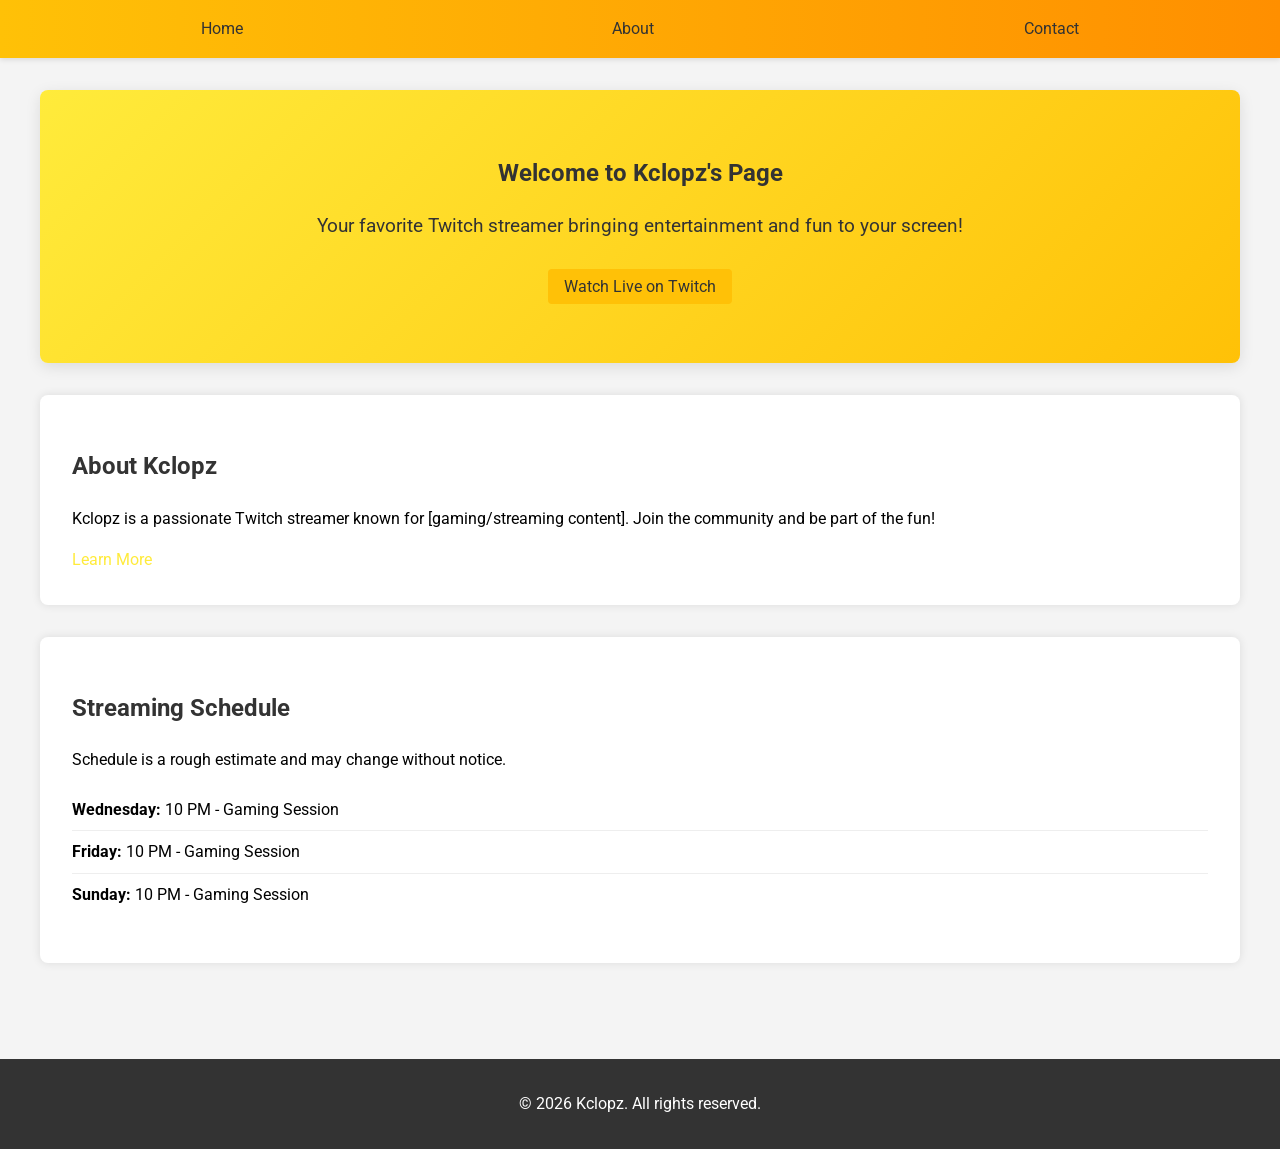
<file: template/index.html>
<!DOCTYPE html>
<html lang="en">
<head>
    <meta charset="UTF-8">
    <meta name="viewport" content="width=device-width, initial-scale=1.0">
    <title>Kclopz - Twitch Streamer</title>
    <link rel="stylesheet" href="styles/styles.css">
    <link href="https://fonts.googleapis.com/css2?family=Roboto:wght@400;700&display=swap" rel="stylesheet">
    <link rel="stylesheet" href="https://cdnjs.cloudflare.com/ajax/libs/font-awesome/6.0.0/css/all.min.css">
</head>
<body>
    <div class = "main-body">
        <div class=" navbar">
            <ul>
                <link rel="stylesheet" href="./styles/styles.css">
                <a href="./index.html">Home</a>
                <a href="./About.html">About</a>
                <a href="./contact.html">Contact</a>
            </ul>
        </div>

        <main>
            <section class="hero">
                <h1>Welcome to Kclopz's Page</h1>
                <p>Your favorite Twitch streamer bringing entertainment and fun to your screen!</p>
                <a href="https://www.twitch.tv/kclopz" target="_blank" class="twitch-link">Watch Live on Twitch</a>
            </section>

            <section class="about-preview">
                <h2>About Kclopz</h2>
                <p>Kclopz is a passionate Twitch streamer known for [gaming/streaming content]. Join the community and be part of the fun!</p>
                <a href="About.html">Learn More</a>
            </section>

            <section class="schedule">
                <h2>Streaming Schedule</h2>
                <p>Schedule is a rough estimate and may change without notice.</p>
                <ul>
                    <li><strong>Wednesday:</strong> 10 PM - Gaming Session</li>
                    <li><strong>Friday:</strong> 10 PM - Gaming Session</li>
                    <li><strong>Sunday:</strong> 10 PM - Gaming Session</li>
                </ul>
            </section>
        </main>

        <footer>
            <p>&copy; 2026 Kclopz. All rights reserved.</p>
        </footer>
    </div>
</body>
</html>
</file>
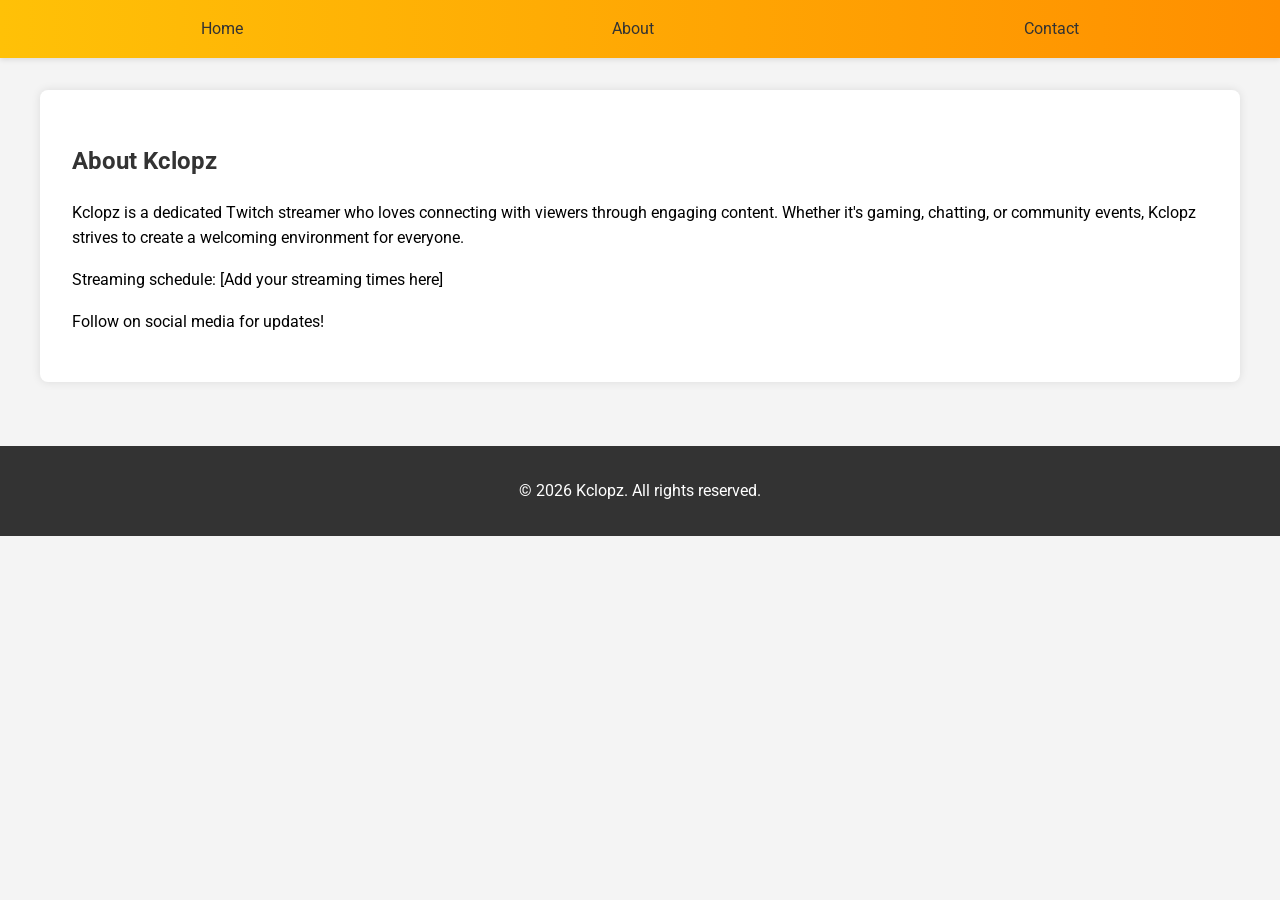
<file: template/About.html>
<!DOCTYPE html>
<html lang="en">
<head>
    <meta charset="UTF-8">
    <meta name="viewport" content="width=device-width, initial-scale=1.0">
    <title>About Kclopz</title>
    <link rel="stylesheet" href="styles/styles.css">
    <link href="https://fonts.googleapis.com/css2?family=Roboto:wght@400;700&display=swap" rel="stylesheet">
    <link rel="stylesheet" href="https://cdnjs.cloudflare.com/ajax/libs/font-awesome/6.0.0/css/all.min.css">
</head>
<body>
    <div class="main-body">
        <div class="navbar">
            <ul>
                <link rel="stylesheet" href="./styles/styles.css">
                <a href="./index.html">Home</a>
                <a href="./About.html">About</a>
                <a href="./contact.html">Contact</a>
            </ul>
        </div>

        <main>
            <section class="about">
                <h1>About Kclopz</h1>
                <p>Kclopz is a dedicated Twitch streamer who loves connecting with viewers through engaging content. Whether it's gaming, chatting, or community events, Kclopz strives to create a welcoming environment for everyone.</p>
                <p>Streaming schedule: [Add your streaming times here]</p>
                <p>Follow on social media for updates!</p>
            </section>
        </main>

        <footer>
            <p>&copy; 2026 Kclopz. All rights reserved.</p>
        </footer>
    </div>
</body>
</html>
</file>
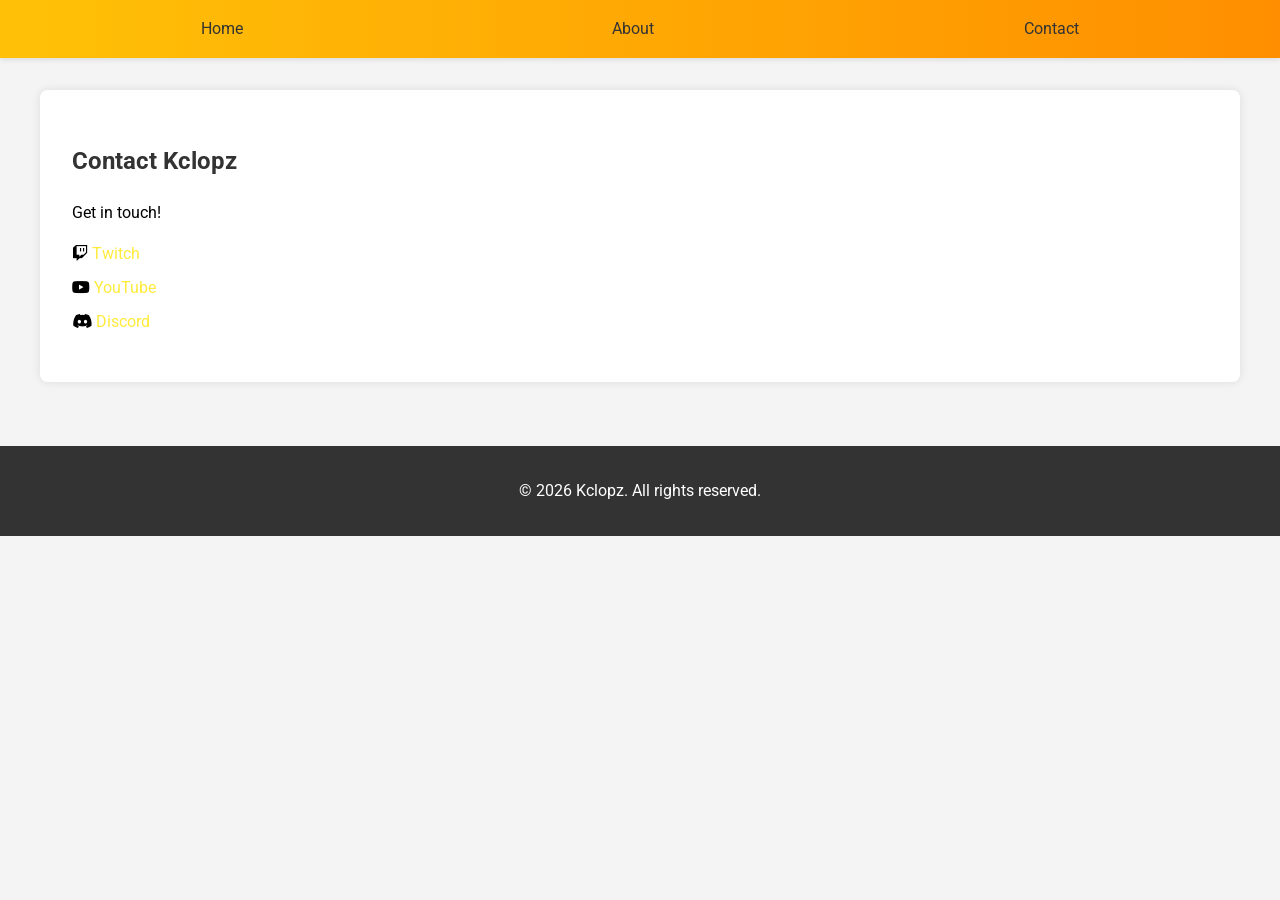
<file: template/contact.html>
<!DOCTYPE html>
<html lang="en">
<head>
    <meta charset="UTF-8">
    <meta name="viewport" content="width=device-width, initial-scale=1.0">
    <title>Contact Kclopz</title>
    <link rel="stylesheet" href="styles/styles.css">
    <link href="https://fonts.googleapis.com/css2?family=Roboto:wght@400;700&display=swap" rel="stylesheet">
    <link rel="stylesheet" href="https://cdnjs.cloudflare.com/ajax/libs/font-awesome/6.0.0/css/all.min.css">
</head>
<body>
    <div class="main-body">
        <div class="navbar">
            <ul>
                <link rel="stylesheet" href="./styles/styles.css">
                <a href="./index.html">Home</a>
                <a href="./About.html">About</a>
                <a href="./contact.html">Contact</a>
            </ul>
        </div>

        <main>
            <section class="contact">
                <h1>Contact Kclopz</h1>
                <p>Get in touch!</p>
                <ul>
                    <li><i class="fab fa-twitch"></i> <a href="https://www.twitch.tv/kclopz" target="_blank">Twitch</a></li>
                    <li><i class="fab fa-youtube"></i> <a href="https://www.youtube.com/@Kclopz" target="_blank">YouTube</a></li>
                    <li><i class="fab fa-discord"></i> <a href="https://discord.gg/UvQ5vSDVrY" target="_blank">Discord</a></li>
                </ul>
            </section>
        </main>

        <footer>
            <p>&copy; 2026 Kclopz. All rights reserved.</p>
        </footer>
    </div>
</body>
</html>
</file>
<file: template/styles/styles.css>
body {
    font-family: 'Roboto', Arial, sans-serif;
    margin: 0;
    padding: 0;
    background-color: #f4f4f4;
    line-height: 1.6;
}

.navbar {
    background: linear-gradient(90deg, #ffc107, #ff8f00);
    color: #333;
    padding: 1rem;
    position: sticky;
    top: 0;
    z-index: 100;
    box-shadow: 0 2px 5px rgba(0,0,0,0.1);
}

.navbar ul {
    list-style: none;
    display: flex;
    justify-content: space-around;
    margin: 0;
    padding: 0;
    width: 100%;
}

.navbar li {
    margin: 0;
}

.navbar a {
    color: #333;
    text-decoration: none;
    transition: all 0.3s ease;
}

.navbar a:hover {
    color: #fff;
    background-color: rgba(0,0,0,0.1);
    padding: 0.5rem;
    border-radius: 4px;
}

main {
    max-width: 1200px;
    margin: 0 auto;
    padding: 2rem;
}

.hero {
    text-align: center;
    background: linear-gradient(135deg, #ffeb3b, #ffc107);
    color: #333;
    padding: 4rem 2rem;
    border-radius: 8px;
    margin-bottom: 2rem;
    box-shadow: 0 4px 15px rgba(0,0,0,0.1);
}

.hero h1 {
    margin: 0 0 1rem 0;
}

.hero p {
    font-size: 1.2rem;
    margin-bottom: 2rem;
}

.twitch-link {
    background-color: #ffc107;
    color: #333;
    padding: 0.5rem 1rem;
    text-decoration: none;
    border-radius: 4px;
}

.twitch-link:hover {
    background-color: #ffb300;
}

.about-preview {
    background-color: white;
    padding: 2rem;
    border-radius: 8px;
    box-shadow: 0 0 10px rgba(0,0,0,0.1);
    margin-bottom: 2rem;
}

.about-preview h2 {
    color: #333;
}

.about-preview a {
    color: #ffeb3b;
    text-decoration: none;
}

.about-preview a:hover {
    text-decoration: underline;
}

.schedule {
    background-color: white;
    padding: 2rem;
    border-radius: 8px;
    box-shadow: 0 0 10px rgba(0,0,0,0.1);
    margin-bottom: 2rem;
}

.schedule h2 {
    color: #333;
}

.schedule ul {
    list-style: none;
    padding: 0;
}

.schedule li {
    padding: 0.5rem 0;
    border-bottom: 1px solid #eee;
}

.schedule li:last-child {
    border-bottom: none;
}

.about, .contact {
    background-color: white;
    padding: 2rem;
    border-radius: 8px;
    box-shadow: 0 0 10px rgba(0,0,0,0.1);
}

.about h1, .contact h1 {
    color: #333;
}

.contact ul {
    list-style: none;
    padding: 0;
}

.contact li {
    margin-bottom: 0.5rem;
}

.contact a {
    color: #ffeb3b;
    text-decoration: none;
}

.contact a:hover {
    text-decoration: underline;
}

footer {
    text-align: center;
    padding: 1rem;
    background-color: #333;
    color: white;
    margin-top: 2rem;
}

/* Responsive Design */
@media (max-width: 768px) {
    .navbar ul {
        flex-direction: column;
        align-items: center;
    }

    .navbar li {
        margin: 0.5rem 0;
    }

    .hero {
        padding: 2rem 1rem;
    }

    .hero h1 {
        font-size: 2rem;
    }

    .hero p {
        font-size: 1rem;
    }

    main {
        padding: 1rem;
    }

    .about-preview, .schedule, .about, .contact {
        padding: 1rem;
    }
}
</file>
